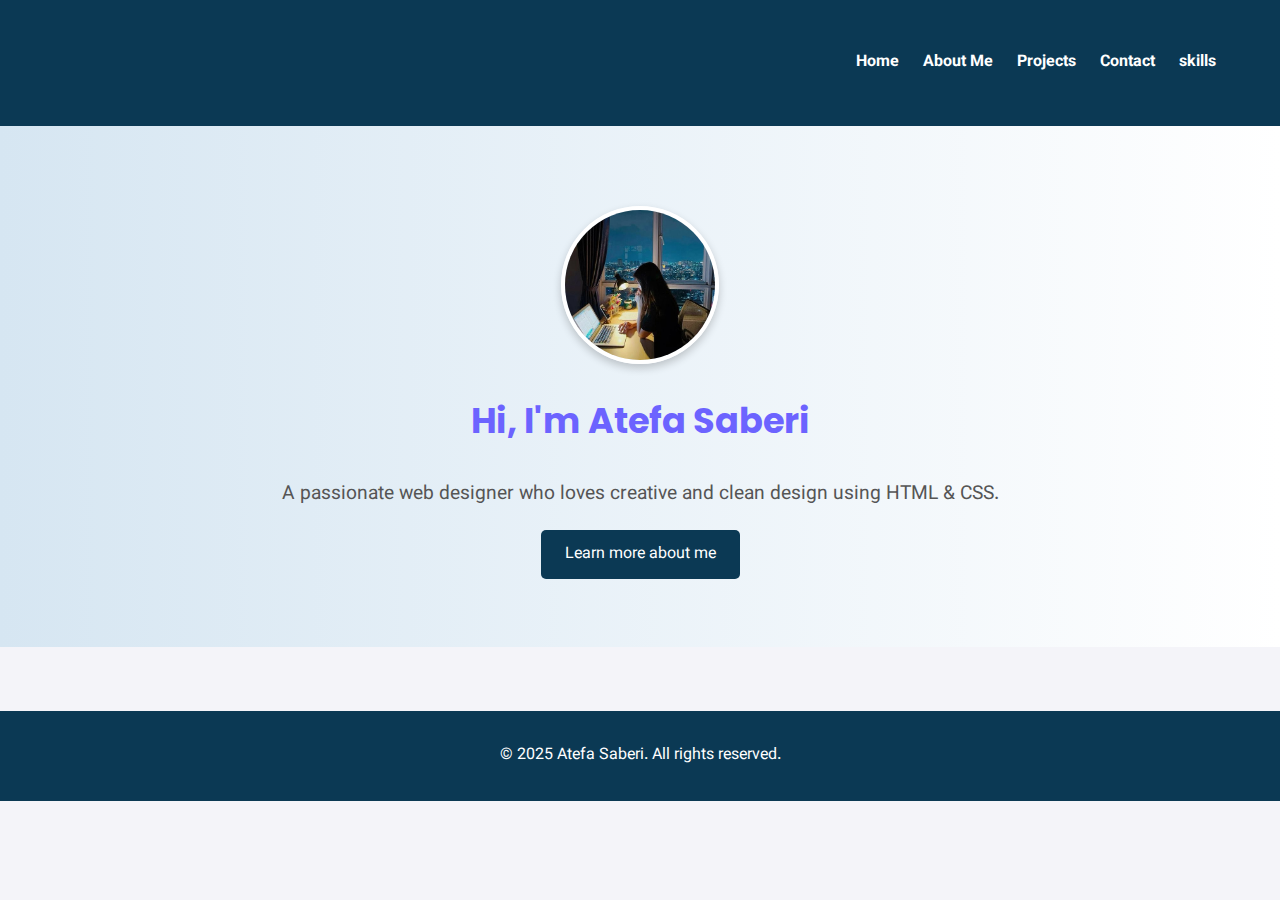
<file: index.html>
<!DOCTYPE html>
<html lang="en">
<head>
  <meta charset="UTF-8" />
  <meta name="viewport" content="width=device-width, initial-scale=1.0"/>
  <title>Atefa Saberi | Home</title>
  <link rel="stylesheet" href="style.css" />
  <link href="https://fonts.googleapis.com/css2?family=Vazirmatn&family=Poppins:wght@600&display=swap" rel="stylesheet">
</head>
<body>

  <header>
    <nav>
      <h1 class="logo">Atefa Saberi</h1>
      <ul>
        <li><a href="index.html">Home</a></li>
        <li><a href="about.html">About Me</a></li>
        <li><a href="portfolio.html">Projects</a></li>
        <li><a href="contact.html">Contact</a></li>
        <li><a href="skills.html">skills</a></li>
      </ul>
    </nav>
  </header>

  <section class="hero">
    <img src="images/photo.jpg" alt="atefa" class="profile-pic">
    <h2>Hi, I'm Atefa Saberi</h2>
    <p>A passionate web designer who loves creative and clean design using HTML & CSS.</p>
    <a href="about.html" class="btn">Learn more about me</a>
  </section>


  <footer>
    <p>© 2025 Atefa Saberi. All rights reserved.</p>
  </footer>

</body>
</html>
</file>
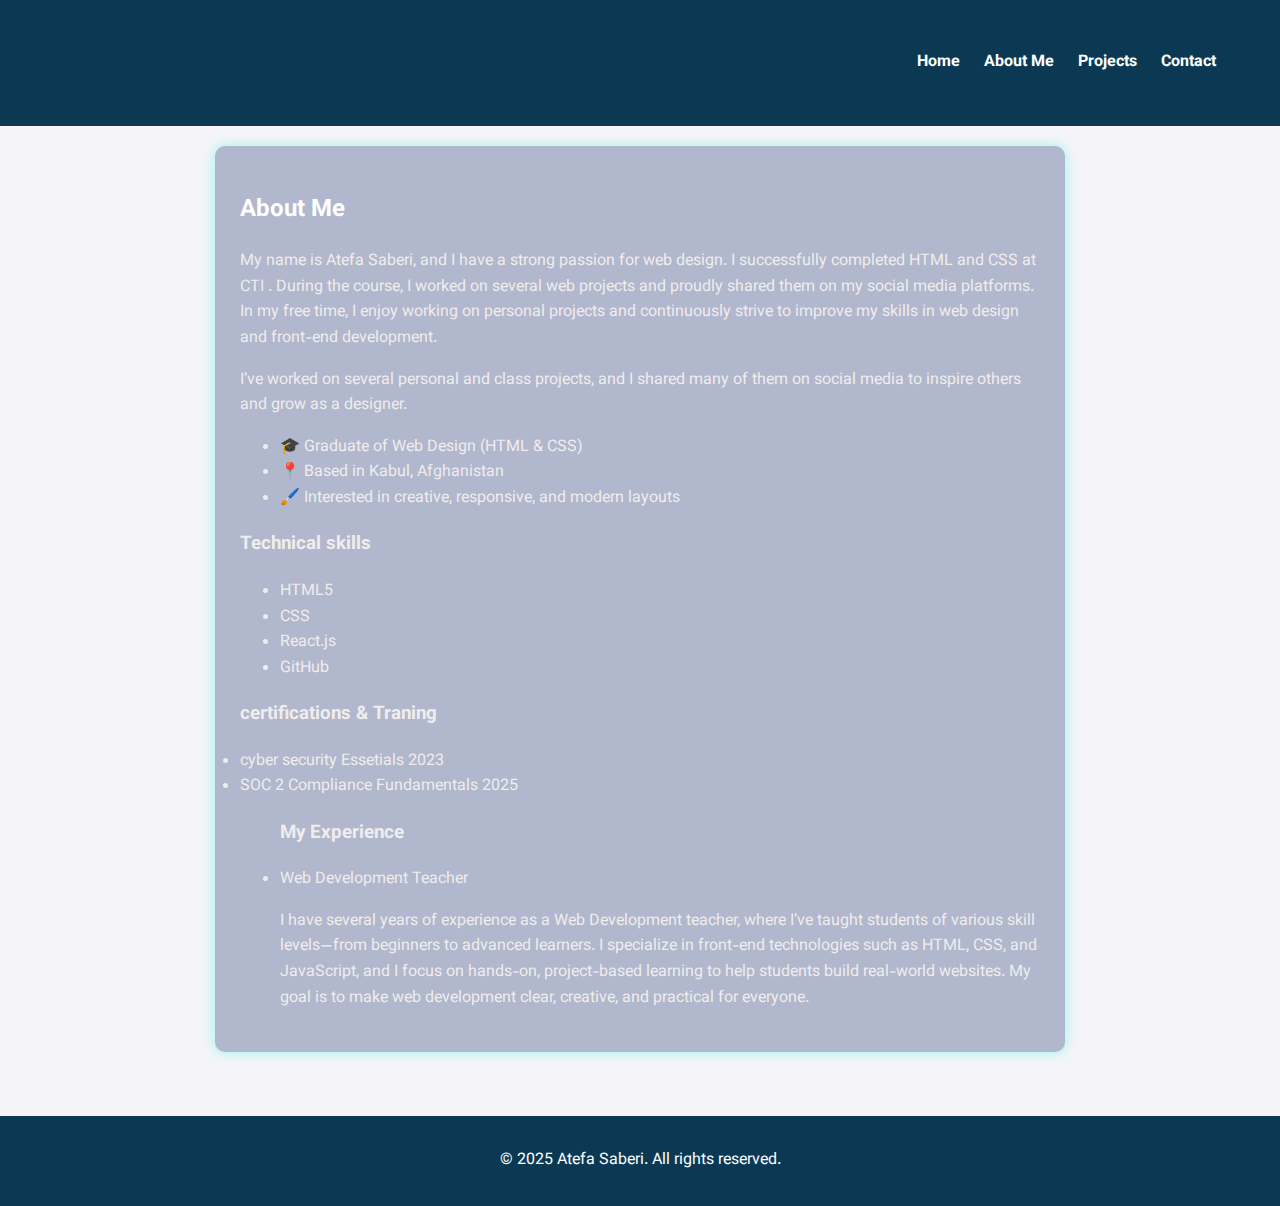
<file: about.html>
<!DOCTYPE html>
<html lang="en">
<head>
  <meta charset="UTF-8" />
  <meta name="viewport" content="width=device-width, initial-scale=1.0"/>
  <title>About Me | Atefa Saberi</title>
  <link rel="stylesheet" href="style.css" />
  <link href="https://fonts.googleapis.com/css2?family=Vazirmatn&family=Poppins:wght@600&display=swap" rel="stylesheet">
</head>
<body>

  <header>
    <nav>
      <h1 class="logo">Atefa Saberi</h1>
      <ul>
        <li><a href="index.html">Home</a></li>
        <li><a href="about.html">About Me</a></li>
        <li><a href="portfolio.html">Projects</a></li>
        <li><a href="contact.html">Contact</a></li>
      </ul>
    </nav>
  </header>

  <section class="about-section">
    <div class="about-box">
    <h2 class="glow-title">About Me</h2>
    
    <p> My name is Atefa Saberi, and I have a strong passion for web design.
I successfully completed HTML and CSS at CTI . During the course, I worked on several web projects and proudly shared them on my social media platforms.

In my free time, I enjoy working on personal projects and continuously strive to improve my skills in web design and front-end development. </p>
    <p>I’ve worked on several personal and class projects, and I shared many of them on social media to inspire others and grow as a designer.</p>
    <ul>
      <li>🎓 Graduate of Web Design (HTML & CSS)</li>
      <li>📍 Based in Kabul, Afghanistan</li>
      <li>🖌️ Interested in creative, responsive, and modern layouts</li>
      
    </ul>
    <h3>  Technical skills</h3>
    <ul>
      <li>
        HTML5
      </li>
      <li>CSS</li>
      <li>React.js </li>
      <li> GitHub</li>
      </li>
    </ul>
    <h3>certifications & Traning</h3>
    <li> cyber security Essetials 2023</li>
    <li>SOC 2 Compliance Fundamentals 2025</li>
    <ul>
      <h3> My Experience </h3>
      <li> Web Development Teacher</li>
      <p> I have several years of experience as a Web Development teacher, where I’ve taught students of various skill levels—from beginners to advanced learners. I specialize in front-end technologies such as HTML, CSS, and JavaScript, and I focus on hands-on, project-based learning to help students build real-world websites. My goal is to make web development clear, creative, and practical for everyone.</p>
    </ul>
    <ul>
      
    </ul>
    </div>
  </section>

  <footer>
    <p>© 2025 Atefa Saberi. All rights reserved.</p>
  </footer>

</body>
</html>
</file>
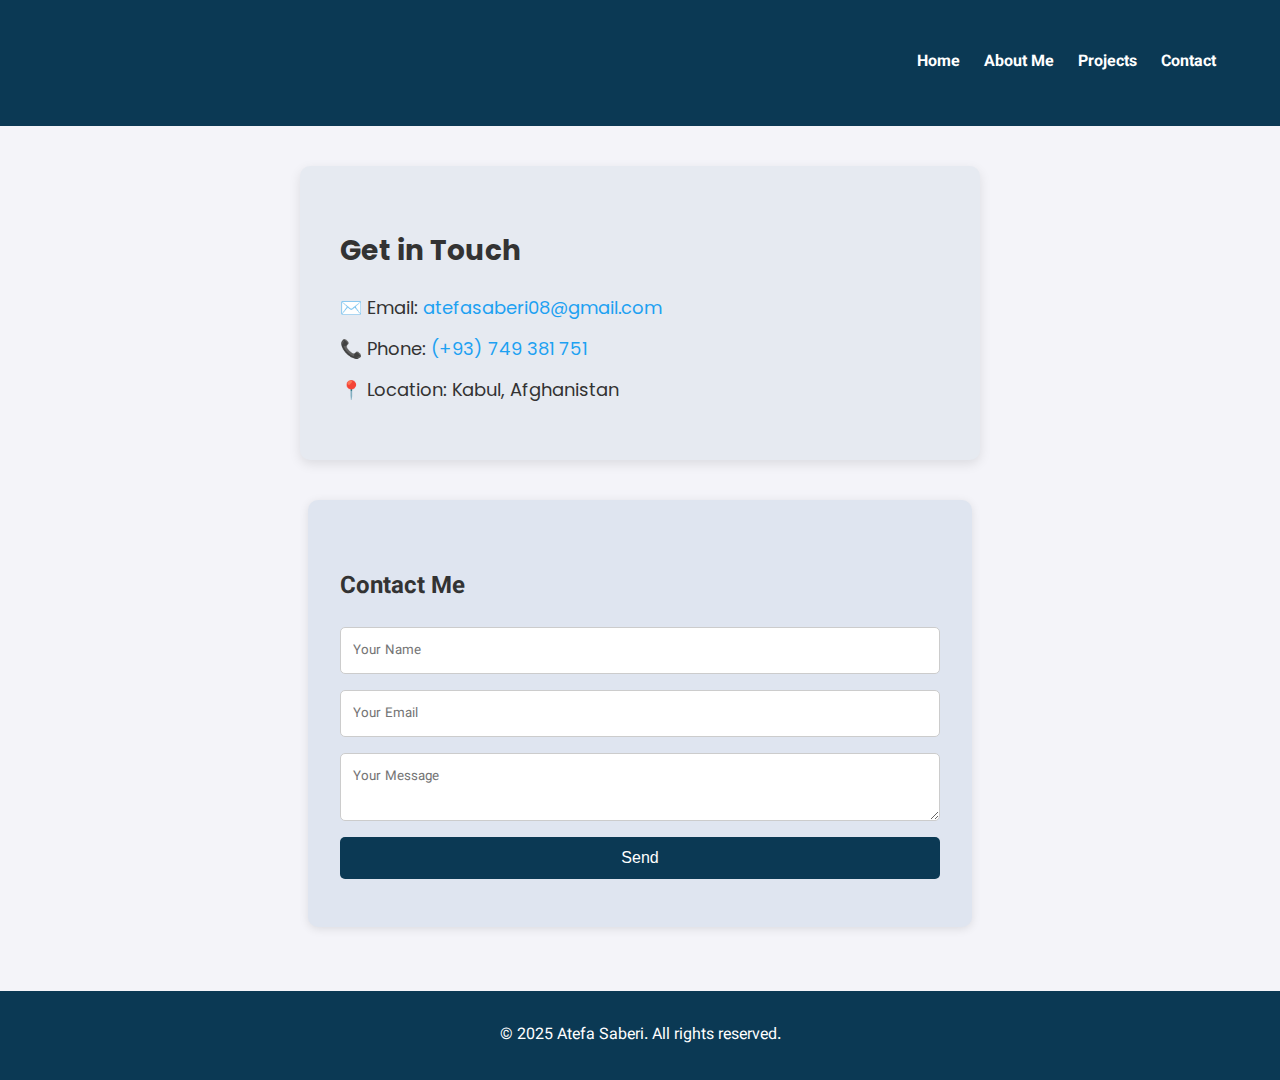
<file: contact.html>
<!DOCTYPE html>
<html lang="en">
<head>
  <meta charset="UTF-8" />
  <meta name="viewport" content="width=device-width, initial-scale=1.0"/>
  <title>Contact Me | Atefa Saberi</title>
  <link rel="stylesheet" href="style.css" />
</head>
<body>

  <header>
    <nav>
      <h1 class="logo">Atefa Saberi</h1>
      <ul>
        <li><a href="index.html">Home</a></li>
        <li><a href="about.html">About Me</a></li>
        <li><a href="portfolio.html">Projects</a></li>
        <li><a href="contact.html">Contact</a></li>
      </ul>
    </nav>
  </header>
  <section class="contact-info">
  <h2> Get in Touch</h2>
  <ul>
    <li>✉️ Email: <a href="mailto:atefasaberi08@gmail.com">atefasaberi08@gmail.com</a></li>
    <li>📞 Phone: <a href="tel:+93749381751">(+93) 749 381 751</a></li>
    <li>📍 Location: Kabul, Afghanistan</li>
  </ul>
</section>

  <section class="contact">
    <h2>Contact Me</h2>
    <form action="#" method="post">
      <input type="text" placeholder="Your Name" required />
      <input type="email" placeholder="Your Email" required />
      <textarea placeholder="Your Message" required></textarea>
      <button type="submit">Send</button>
    </form>
  </section>

  <footer>
    <p>© 2025 Atefa Saberi. All rights reserved.</p>
  </footer>

</body>
</html>
</file>
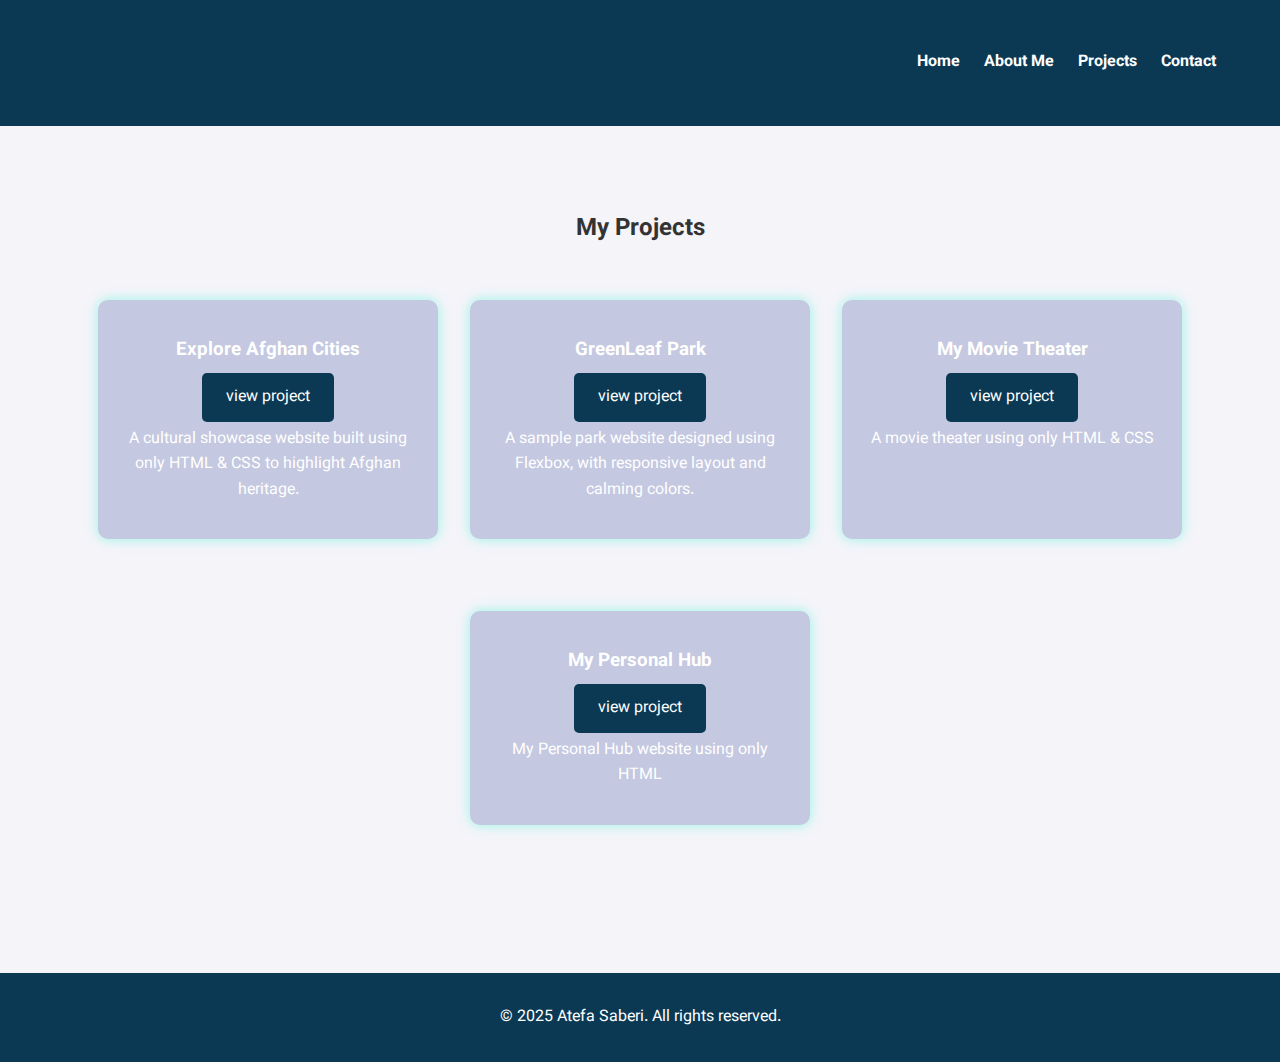
<file: portfolio.html>
<!DOCTYPE html>
<html lang="en">
<head>
  <meta charset="UTF-8" />
  <meta name="viewport" content="width=device-width, initial-scale=1.0"/>
  <title>My Projects | Atefa Saberi</title>
  <link rel="stylesheet" href="style.css" />
  <link href="https://fonts.googleapis.com/css2?family=Vazirmatn&family=Poppins:wght@600&display=swap" rel="stylesheet">
</head>
<body>

  <header>
    <nav>
      <h1 class="logo">Atefa Saberi</h1>
      <ul>
        <li><a href="index.html">Home</a></li>
        <li><a href="about.html">About Me</a></li>
        <li><a href="portfolio.html">Projects</a></li>
        <li><a href="contact.html">Contact</a></li>
      </ul>
    </nav>
  </header>
  

  <section class="portfolio">
    <h2>My Projects</h2>
    <div class="projects">
      <div class="project-card">
        
        <h3>Explore Afghan Cities</h3>
         <a href="https://atefasaberi.github.io/Cultural-Cities-of-Afghanistan/" target="_blank" class="btn">view project</a>
        <p>A cultural showcase website built using only HTML & CSS to highlight Afghan heritage.</p>
      </div>
      <div class="project-card">
        <h3>GreenLeaf Park</h3>
       
      <a href="https://atefasaberi.github.io/GreenLeaf-Park/" target="_blank" class="btn" >view project</a>
       <p>A sample park website designed using Flexbox, with responsive layout and calming colors.</p>
      </div>
    
    <div class="project-card">
      <h3>My Movie Theater</h3>
      <a href="https://atefasaberi.github.io/My-movie-theatre/" target="_blank" class="btn">view project</a>
      <p>A movie theater using only HTML & CSS  </p>
    </div>
<div class="project-card">
      <h3>My Personal Hub</h3>
      <a href="https://atefasaberi.github.io/My-Personal-Hub/" target="_blank" class="btn">view project</a>
      <p>My Personal Hub website using only HTML  </p>
    </div>
    </div>
  </section>

  <footer>
    <p>© 2025 Atefa Saberi. All rights reserved.</p>
  </footer>

</body>
</html>
</file>
<file: style.css>
@import url('https://fonts.googleapis.com/css2?family=Vazirmatn&family=Poppins:wght@600&display=swap');

body {
  font-family: 'Vazirmatn', sans-serif;
  margin: 0;
  padding: 0;
  background-color: #f4f4f9;
  color: #333;
  line-height: 1.6;
}


header {
  background-color: #0b3954;
  padding: 1rem 0;
  color: white;
}

nav {
  width: 90%;
  margin: auto;
  display: flex;
  justify-content: space-between;
  align-items: center;
}

.logo {
  font-family: 'Playfair Display', serif;
  font-size: 2rem;
  color: #6C63FF;
  animation: logoIn 2s ease forwards;
  opacity: 0;
  transform: translateY(-20px);
}

@keyframes logoIn {
  to {
    opacity: 1;
    transform: translateY(0);
  }
}


  

nav ul {
  list-style: none;
  display: flex;
  gap: 1.5rem;
}

nav ul li a {
  color: #ffffff;
  text-decoration: none;
  font-weight: bold;
  transition: color 0.3s ease;
}

nav ul li a:hover {
  color: #fcbf49;
}

.hero {
  text-align: center;
  padding: 5rem 2rem;
  background: linear-gradient(to right, #d6e6f2, #fff);
}

.hero h2 {
  font-family: 'Poppins', sans-serif;
  font-size: 2.2rem;
  color: #6C63FF;
  animation: glow 2s ease-in-out infinite alternate;
}
.profile-pic {
  width: 150px;
  height: 150px;
  border-radius: 50%;      
  object-fit: cover;        
  border: 4px solid white;
  box-shadow: 0 4px 8px rgba(0,0,0,0.2);
  display: block;
  margin: 0 auto 20px;
}

@keyframes glow {
  from {
    text-shadow: 0 0 5px #6C63FF, 0 0 10px #6C63FF;
  }
  to {
    text-shadow: 0 0 20px #FF6584, 0 0 30px #FF6584;
  }
}

.hero p {
  font-size: 1.2rem;
  color: #555;
  margin-bottom: 2rem;
}

.btn {
  padding: 0.75rem 1.5rem;
  background-color: #0b3954;
  color: white;
  text-decoration: none;
  border-radius: 5px;
  transition: background-color 0.3s ease;
}

.btn:hover {
  background-color: #087e8b;
}




.about-box {
  background-color: #b1b7cc;
  color: #f0eded;
  padding: 25px;
  margin: 20px auto;
  border-radius: 10px;
  max-width: 800px;
  box-shadow:
    0 0 10px rgba(0, 255, 204, 0.2),
    0 0 15px rgba(0, 255, 204, 0.2);
  animation: aboutGlow 5s infinite ease-in-out;
  transition: transform 0.3s ease;
}


.about-box:hover {
  box-shadow:
    0 0 20px #eaf1f0,
    0 0 30px #d2dad9;
  transform: scale(1.02);
}


@keyframes aboutGlow {
  0%, 100% {
    box-shadow: 0 0 10px #00ffc3, 0 0 20px #00ffcc;
  }
  50% {
    box-shadow: 0 0 20px #00ffe5, 0 0 30px #00ffc3;
  }
}

.about ul {
  list-style: none;
  padding-left: 0;
}

.about ul li {
  margin: 0.75rem 0;
  font-weight: bold;
}

.portfolio {
  padding: 4rem 2rem;
  text-align: center;
  
}

.projects {
  display: flex;
  flex-wrap: wrap;
  justify-content: center;
  gap: 2rem;
  margin-top: 2rem;
}

.project-card {
  background-color: rgb(216, 220, 230);
  padding: 1rem;
  width: 300px;
  border-radius: 10px;
  box-shadow: 0 2px 8px rgba(0,0,0,0.1);
  transition: transform 0.3s ease;
}


.project-card:hover {
  transform: translateY(-5px);
}

.project-card img {
  width: 100%;
  border-radius: 8px;
}

.project-card h3 {
  margin-top: 1rem;
}


.contact-info {
  background-color: #e6eaf1;
  padding: 40px;
  max-width: 600px;
  margin: 40px auto;
  border-radius: 10px;
  box-shadow: 0 4px 12px rgba(0,0,0,0.1);
  font-family: 'Poppins', sans-serif;
  text-align: left;
}

.contact-info h2 {
  font-size: 28px;
  margin-bottom: 20px;
  color: #333;
}

.contact-info ul {
  list-style: none;
  padding: 0;
}

.contact-info li {
  font-size: 18px;
  margin-bottom: 12px;
}

.contact-info a {
  color: #1DA1F2;
  text-decoration: none;
  transition: color 0.3s ease;
}

.contact-info a:hover {
  color: #0d8ddb;
}

   .contact {
  padding: 3rem 2rem;
  max-width: 600px;
  margin: auto;
  background-color: #dfe5f0;
  border-radius: 10px;
  box-shadow: 0 2px 10px rgba(0,0,0,0.1);
}

.contact form {
  display: flex;
  flex-direction: column;
}

.contact input,
.contact textarea {
  margin-bottom: 1rem;
  padding: 0.75rem;
  border: 1px solid #ccc;
  border-radius: 5px;
  font-family: inherit;
}

.contact button {
  background-color: #0b3954;
  color: white;
  border: none;
  padding: 0.75rem;
  border-radius: 5px;
  font-size: 1rem;
  cursor: pointer;
}

.contact button:hover {
  background-color: #087e8b;
}


footer {
  background-color: #0b3954;
  color: white;
  text-align: center;
  padding: 1rem;
  margin-top: 4rem;
}


@media (max-width: 768px) {
  nav ul {
    flex-direction: column;
    gap: 1rem;
  }

  .projects {
    flex-direction: column;
    align-items: center;
  }
}

@keyframes fadeInUp {
  from {
    opacity: 0;
    transform: translateY(40px);
  }
  to {
    opacity: 1;
    transform: translateY(0);
  }
}

.glow-title {
  color: #fff;
  text-shadow:

  animation: flicker 2s infinite;
}


.project-card {
  background-color: #c4c8e0; 
  color: #fff;
  padding: 20px;
  margin: 20px 0;
  border-radius: 10px;
  box-shadow:
    0 0 10px rgba(0, 255, 204, 0.2),
    0 0 15px rgba(0, 255, 204, 0.2);
  transition: all 0.3s ease-in-out;
}

.project-card:hover {
  box-shadow:
    0 0 15px #d9e9e5,
    0 0 25px #00ffe5;
  transform: scale(1.02);
}


@keyframes flicker {
  0%, 100% { opacity: 1; }
  50% { opacity: 0.95; }
  80% { opacity: 1; }
}
</file>
